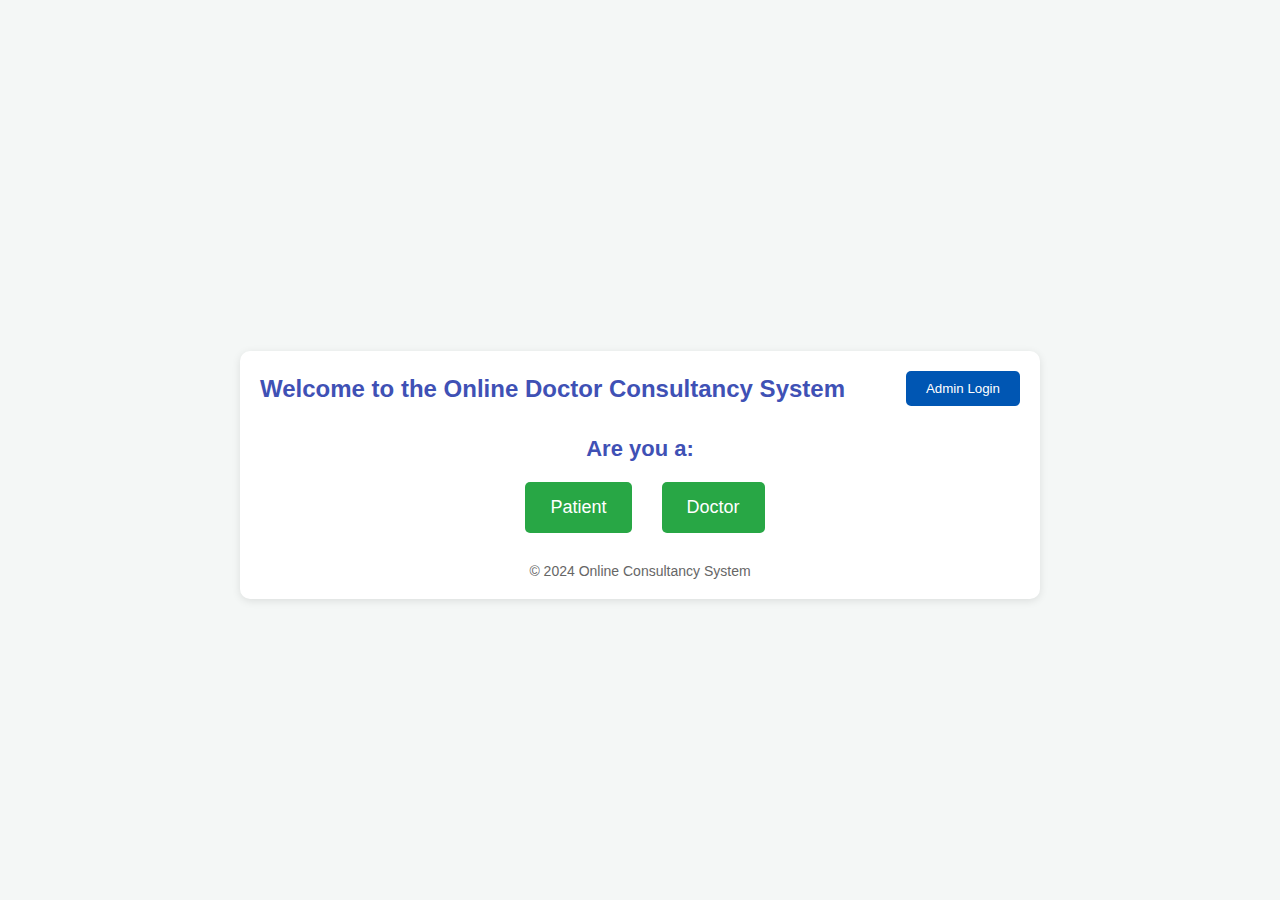
<file: index.html>
<!DOCTYPE html>
<html lang="en">
<head>
    <meta charset="UTF-8">
    <meta name="viewport" content="width=device-width, initial-scale=1.0">
    <title>Online Consultancy System</title>
    <link rel="stylesheet" href="styles.css">
</head>
<body>
    <div class="container">
        <header>
            <h1>Welcome to the Online Doctor Consultancy System</h1>
            <button class="admin-login" onclick="adminLogin()">Admin Login</button>
        </header>
        <main>
            <div class="user-selection">
                <h2>Are you a:</h2>
                <div class="options">
                    <button class="option-btn" onclick="selectRole('Patient')">Patient</button>
                    <button class="option-btn" onclick="selectRole('Doctor')">Doctor</button>
                </div>
            </div>
        </main>
        <footer>
            <p>&copy; 2024 Online Consultancy System</p>
        </footer>
    </div>
    <script src="script.js"></script>
</body>
</html>
</file>
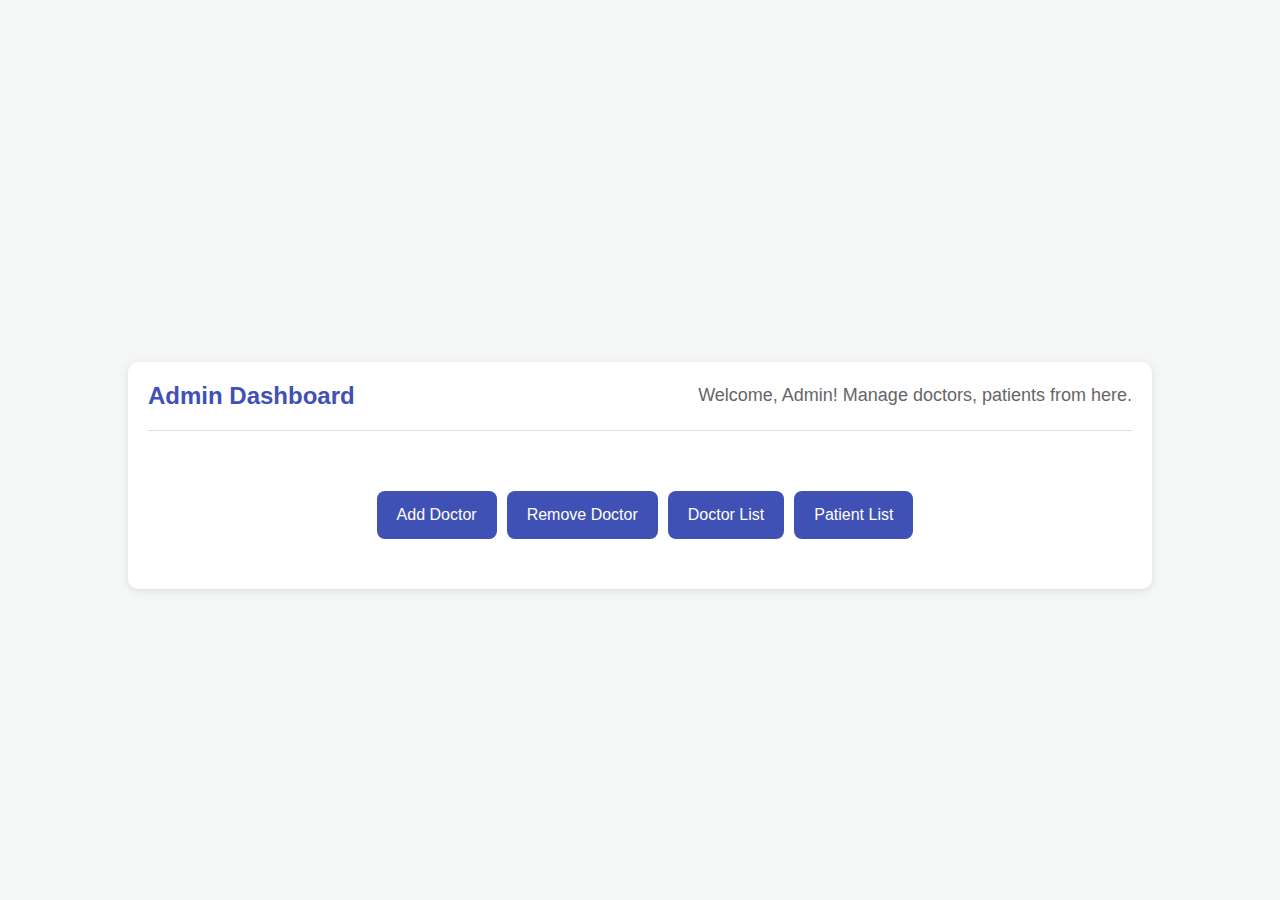
<file: admin-home.html>
<!DOCTYPE html>
<html lang="en">
<head>
    <meta charset="UTF-8">
    <meta name="viewport" content="width=device-width, initial-scale=1.0">
    <title>Admin Home</title>
    <link rel="stylesheet" href="styles.css">
</head>
<body>
    <div class="admin-container">
        <header class="admin-header">
            <h1>Admin Dashboard</h1>
            <p>Welcome, Admin! Manage doctors, patients from here.</p>
        </header>
        <main>
            <section class="admin-actions">
                <button class="action-btn" onclick="showAddDoctorForm()">Add Doctor</button>
                <button class="action-btn" onclick="showRemoveDoctorForm()">Remove Doctor</button>
                <button class="action-btn" onclick="showDoctorList()">Doctor List</button>
                <button class="action-btn" onclick="showPatientList()">Patient List</button>
            </section>
            <section id="addDoctorForm" class="form-section hidden">
                <h2>Add Doctor</h2>
                <form onsubmit="addDoctor(event)">
                    <div class="form-group">
                        <label for="doctorName">Name:</label>
                        <input type="text" id="doctorName" required>
                    </div>
                    <div class="form-group">
                        <label for="doctorid">DoctorId:</label>
                        <input type="text" id="doctorid" required>
                    </div>
                    <div class="form-group">
                        <label for="doctorPhone">Phone Number:</label>
                        <input type="text" id="doctorPhone" required>
                    </div>
                    <div class="form-group">
                        <label for="doctorSpecialization">Specialization:</label>
                        <input type="text" id="doctorSpecialization" required>
                    </div>
                    <div class="form-group">
                        <label for="doctorexperience">Experience:</label>
                        <input type="text" id="doctorexperience" required>
                    </div>
                    <div class="form-group">
                        <label for="doctorqualifi">Qualifications:</label>
                        <input type="text" id="doctorqualifi" required>
                    </div>
                    <button type="submit" class="submit-btn">Add Doctor</button>
                </form>
            </section>
            <section id="removeDoctorForm" class="form-section hidden">
                <h2>Remove Doctor</h2>
                <form onsubmit="removeDoctor(event)">
                    <div class="form-group">
                        <label for="removeDoctorName">Doctor Name:</label>
                        <input type="text" id="removeDoctorName" required>
                    </div>
                    <button type="submit" class="submit-btn">Remove Doctor</button>
                </form>
            </section>           
            <section id="doctorList" class="list-section hidden">
                <h2>Doctor List</h2>
                <ul id="doctorListItems">          
                </ul>
            </section>
    <section id="patientList" class="list-section hidden">
                <h2>Patient List</h2>
                <ul id="patientListItems">         
                </ul>
            </section>
            <section id="paymentForm" class="form-section hidden">
                <h2>Payment Bill for Patients</h2>
                <form onsubmit="addPayment(event)">
                    <div class="form-group">
                        <label for="patientName">Patient Name:</label>
                        <input type="text" id="patientName" required>
                    </div>
                    <div class="form-group">
                        <label for="paymentAmount">Amount:</label>
                        <input type="number" id="paymentAmount" required>
                    </div>
                    <button type="submit" class="submit-btn">Add Payment</button>
                </form>
            </section>
        </main>
    </div>
    <script src="script.js"></script>
</body>
</html>
</file>
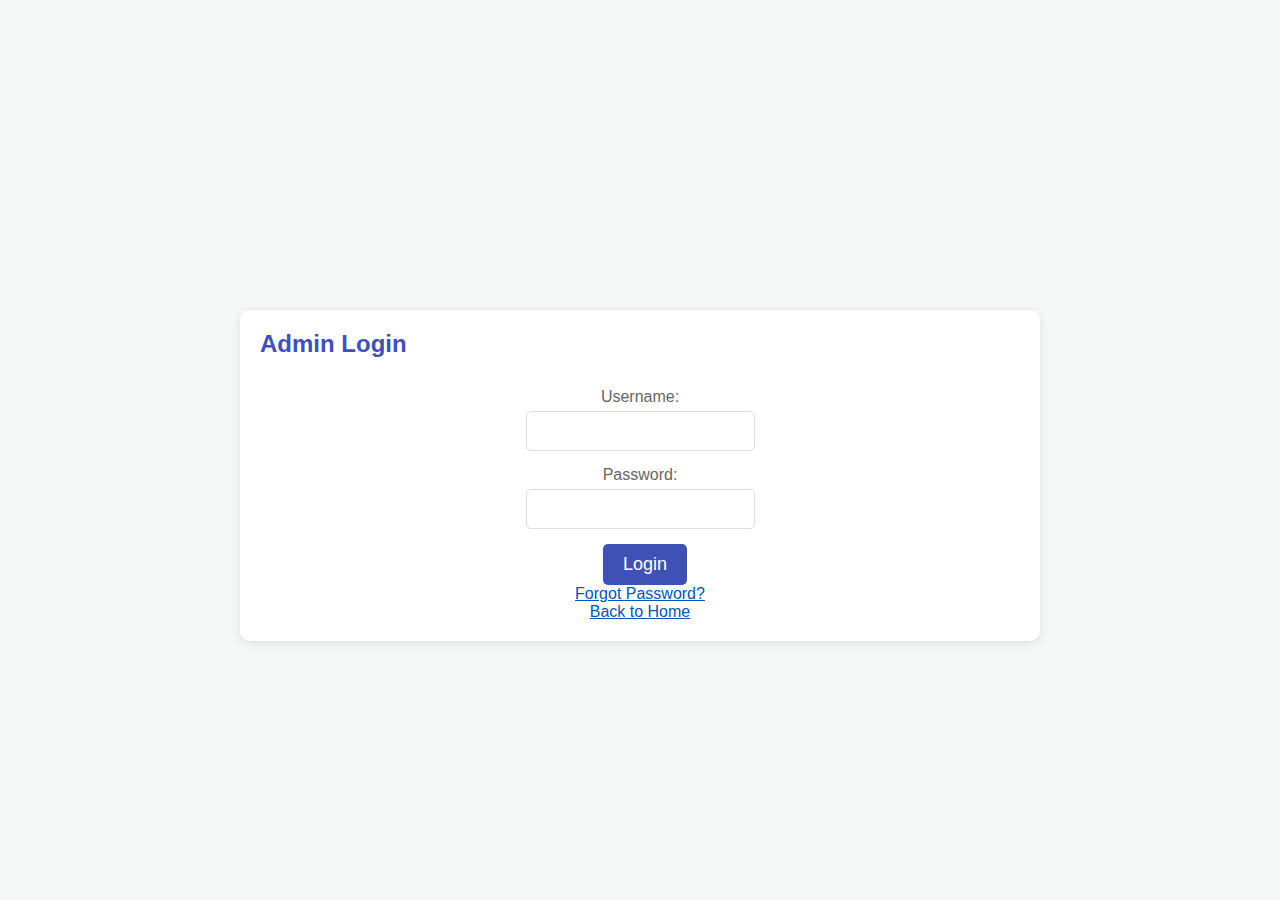
<file: admin-login.html>
<!DOCTYPE html>
<html lang="en">
<head>
    <meta charset="UTF-8">
    <meta name="viewport" content="width=device-width, initial-scale=1.0">
    <title>Admin Login</title>
    <link rel="stylesheet" href="styles.css">
</head>
<body>
    <div class="container">
        <header>
            <h1>Admin Login</h1>
        </header>
        <main>
            <form id="adminLoginForm" onsubmit="return loginAdmin(event)">
                <div class="form-group">
                    <label for="adminUsername">Username:</label>
                    <input type="text" id="adminUsername" required>
                </div>
                <div class="form-group">
                    <label for="adminPassword">Password:</label>
                    <input type="password" id="adminPassword" required>
                </div>
                <button type="submit" class="submit-btn">Login</button>
                <p><a href="#" onclick="sendPasswordReset()">Forgot Password?</a></p>
            </form>
            <p><a href="index.html">Back to Home</a></p>
        </main>
    </div>
    <script src="script.js"></script>
</body>
</html>
</file>
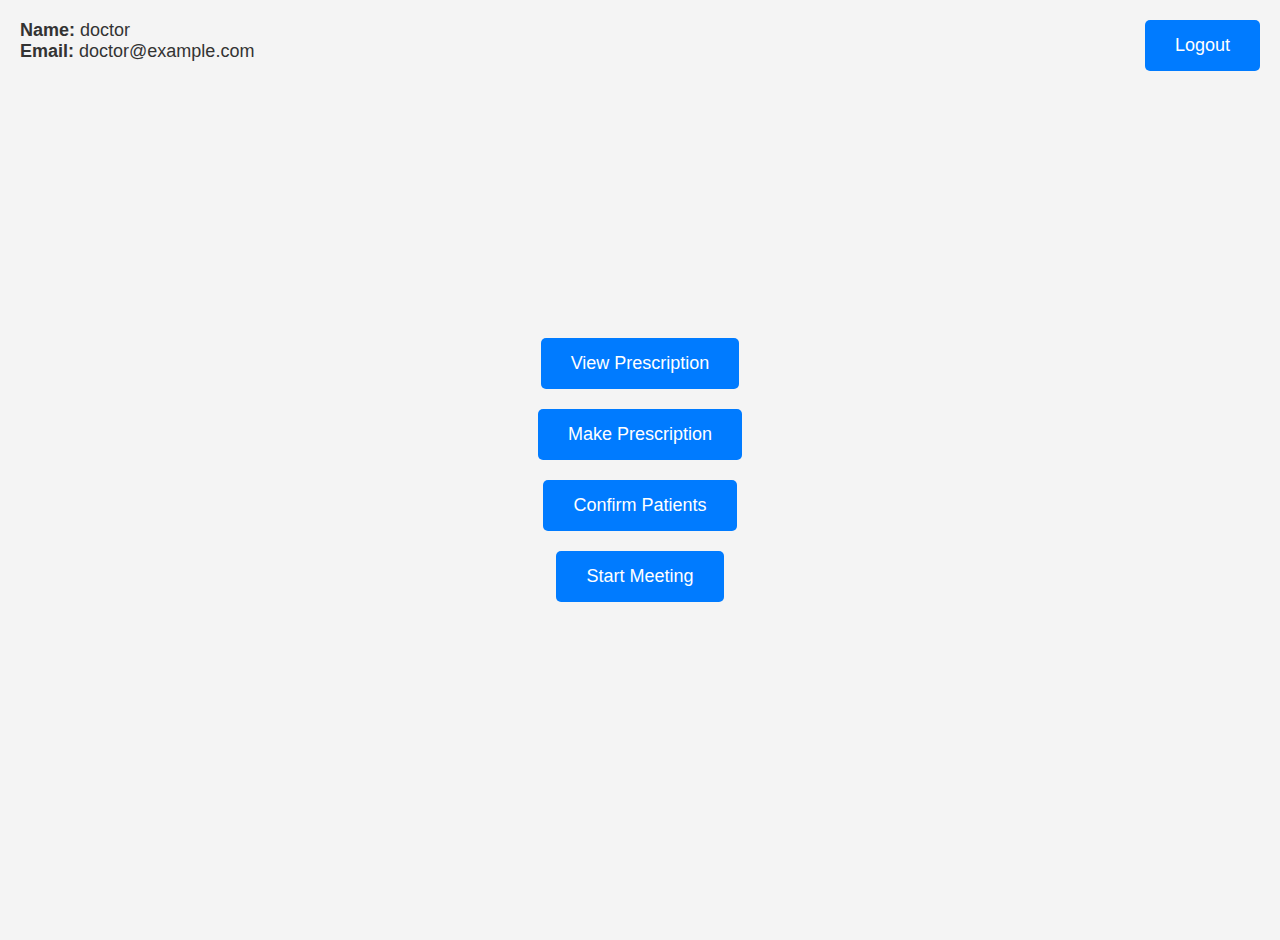
<file: doctor-home.html>
<!DOCTYPE html>
<html lang="en">
<head>
    <meta charset="UTF-8">
    <meta name="viewport" content="width=device-width, initial-scale=1.0">
    <title>Doctor Home Page</title>
    <style>
        body {
            font-family: Arial, sans-serif;
            margin: 0;
            padding: 0;
            background-color: #f4f4f4;
        }
        .container {
            display: flex;
            flex-direction: column;
            align-items: center;
            justify-content: center;
            height: 100vh;
            padding: 20px;
            position: relative;
        }
        .profile {
            position: absolute;
            top: 20px;
            left: 20px;
        }
        .profile p {
            margin: 0;
            font-size: 18px;
            color: #333;
        }
        .logout {
            position: absolute;
            top: 20px;
            right: 20px;
        }
        .buttons {
            display: flex;
            flex-direction: column;
            align-items: center;
            gap: 20px;
        }
        button {
            padding: 15px 30px;
            font-size: 18px;
            background-color: #007bff;
            color: white;
            border: none;
            border-radius: 5px;
            cursor: pointer;
        }
        button:hover {
            background-color: #0056b3;
        }
        .section {
            display: none;
            margin-top: 20px;
        }
        .section ul {
            list-style-type: none;
            padding: 0;
        }
        .section ul li {
            background-color: #e0e0e0;
            padding: 10px;
            margin: 5px 0;
            border-radius: 5px;
        }
        .textarea-container {
            margin-top: 10px;
        }
        textarea {
            width: 100%;
            height: 100px;
            padding: 10px;
            margin-top: 10px;
            border-radius: 5px;
            border: 1px solid #ccc;
        }
    </style>
</head>
<body>
    <div class="container">
        <div class="profile">
            <p><strong>Name:</strong> <span id="doctorName"></span></p>
            <p><strong>Email:</strong> <span id="doctorEmail"></span></p>
        </div>
        <div class="logout">
            <button onclick="logout()">Logout</button>
        </div>
        <div class="buttons">
            <button id="viewPrescriptionBtn">View Prescription</button>
            <button id="makePrescriptionBtn">Make Prescription</button>
            <button id="confirmPatientBtn">Confirm Patients</button>
            <button id="startMeetingBtn">Start Meeting</button>
        </div>
        <div class="section" id="viewPrescriptionSection">
            <h3>Patient Prescriptions:</h3>
            <ul id="prescriptionList"></ul>
        </div>
        <div class="section" id="makePrescriptionSection">
            <h3>Make a Prescription:</h3>
            <select id="patientSelect">
                <option value="">-- Select Patient --</option>
                <option value="Swetha">Swetha</option>
                <option value="Harsha Vardhan">Harsha Vardhan</option>
                <option value="Rohith">Rohith</option>
            </select>
            <div class="textarea-container" id="prescriptionTextarea" style="display: none;">
                <textarea id="prescriptionText" placeholder="Enter prescription details..."></textarea>
                <button onclick="savePrescription()">Save Prescription</button>
            </div>
        </div>
        <div class="section" id="confirmPatientSection">
            <h3>Patients Requesting for Appointment:</h3>
            <ul id="confirmPatientList"></ul>
        </div>
        <div class="section" id="startMeetingSection">
            <h3>Start Meeting:</h3>
            <ul id="meetingList"></ul>
        </div>
    </div>
    <script>
        const patients = {
            "Swetha": { prescription: "" },
            "Harsha Vardhan": { prescription: "" },
            "Rohith": { prescription: "" }
        };
        const requestingPatients = [
            { name: "Harsha Vardhan", meetingTime: "5:00 PM" },
            { name: "Rohith", meetingTime: "5:30 PM" }
        ];
        window.onload = function() {
            const email = localStorage.getItem('doctorEmail') || "doctor@example.com";
            const firstName = email.split('@')[0]; 
            document.getElementById('doctorName').textContent = firstName;
            document.getElementById('doctorEmail').textContent = email;
        };
        function logout() {
            localStorage.removeItem('doctorEmail');
            window.location.href = "index.html";
        }
        function hideAllSections() {
            document.getElementById("viewPrescriptionSection").style.display = "none";
            document.getElementById("makePrescriptionSection").style.display = "none";
            document.getElementById("confirmPatientSection").style.display = "none";
            document.getElementById("startMeetingSection").style.display = "none";
        }
        document.getElementById("viewPrescriptionBtn").addEventListener("click", function() {
            hideAllSections();
            const prescriptionList = document.getElementById("prescriptionList");
            prescriptionList.innerHTML = '';
            for (let patient in patients) {
                const li = document.createElement('li');
                li.textContent = `${patient}: ${patients[patient].prescription || 'No prescription yet'}`;
                prescriptionList.appendChild(li);
            }
            document.getElementById("viewPrescriptionSection").style.display = "block";
        });
        document.getElementById("makePrescriptionBtn").addEventListener("click", function() {
            hideAllSections();
            document.getElementById("makePrescriptionSection").style.display = "block";
        });
        document.getElementById("patientSelect").addEventListener("change", function() {
            const selectedPatient = this.value;
            if (selectedPatient) {
                document.getElementById("prescriptionTextarea").style.display = "block";
            } else {
                document.getElementById("prescriptionTextarea").style.display = "none";
            }
        });
        function savePrescription() {
            const selectedPatient = document.getElementById("patientSelect").value;
            const prescriptionText = document.getElementById("prescriptionText").value;
            if (selectedPatient && prescriptionText) {
                patients[selectedPatient].prescription = prescriptionText;
                alert("Prescription saved for " + selectedPatient);
                document.getElementById("prescriptionText").value = ''; // Clear textarea
            } else {
                alert("Please select a patient and enter a prescription.");
            }
        }
        document.getElementById("confirmPatientBtn").addEventListener("click", function() {
            hideAllSections();
            const confirmPatientList = document.getElementById("confirmPatientList");
            confirmPatientList.innerHTML = '';
            requestingPatients.forEach(patient => {
                const li = document.createElement('li');
                li.innerHTML = `${patient.name} requests an appointment
                    <button onclick="confirmPatient('${patient.name}')">Confirm</button>`;
                confirmPatientList.appendChild(li);
            });
            document.getElementById("confirmPatientSection").style.display = "block";
        });
        function confirmPatient(patientName) {
            alert(`${patientName} confirmed for appointment`);
        }
        document.getElementById("startMeetingBtn").addEventListener("click", function() {
            hideAllSections();
            const meetingList = document.getElementById("meetingList");
            meetingList.innerHTML = '';
            requestingPatients.forEach(patient => {
                const li = document.createElement('li');
                li.innerHTML = `${patient.name} - Meeting at: ${patient.meetingTime} 
                    <button onclick="startMeeting('${patient.name}')">Start Meeting</button>`;
                meetingList.appendChild(li);
            });
            document.getElementById("startMeetingSection").style.display = "block";
        });
        function startMeeting(patientName) {
            alert(`Starting meeting with ${patientName}`);
        }
    </script>
</body>
</html>
</file>
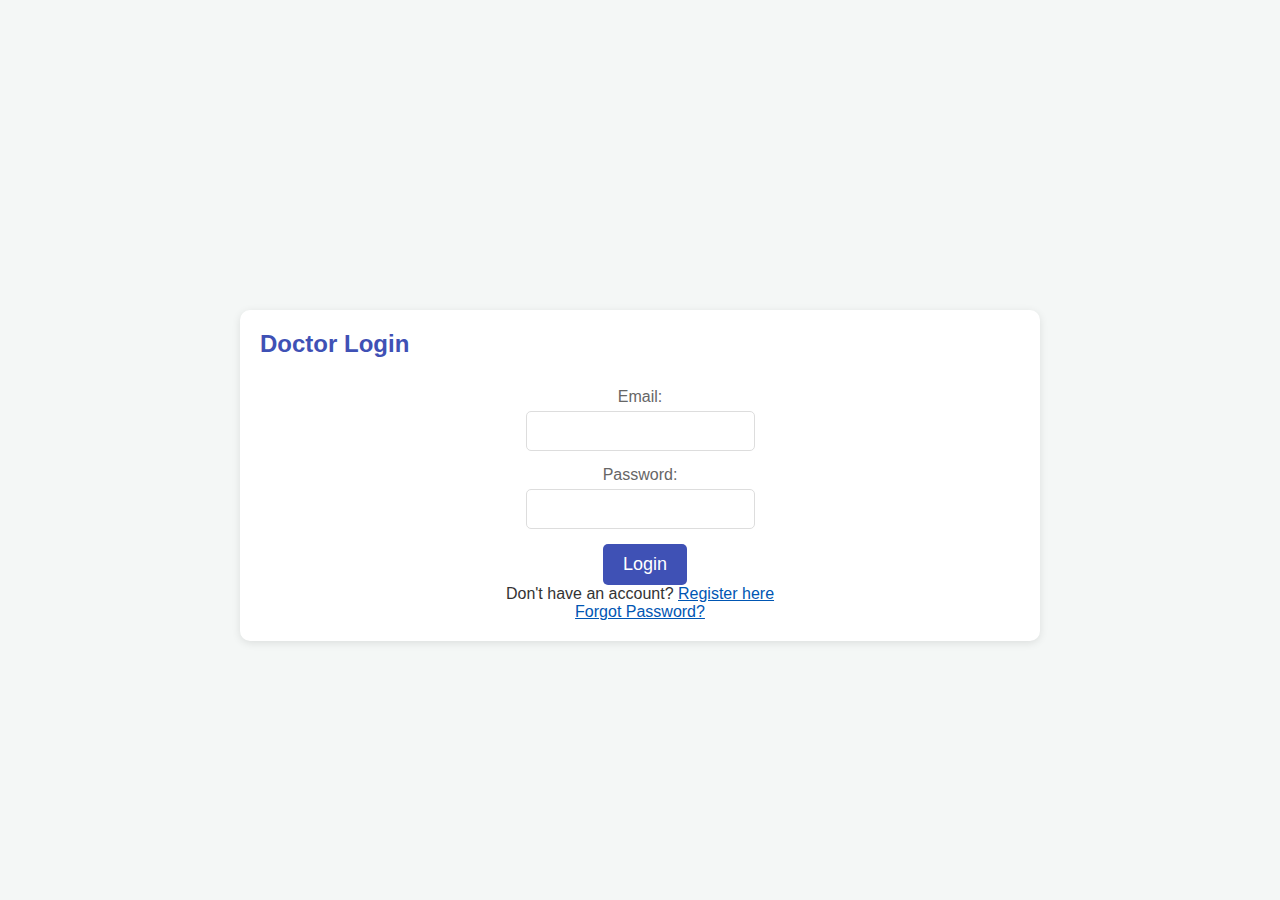
<file: doctor-login.html>
<!DOCTYPE html>
<html lang="en">
<head>
    <meta charset="UTF-8">
    <meta name="viewport" content="width=device-width, initial-scale=1.0">
    <title>Doctor Login</title>
    <link rel="stylesheet" href="styles.css">
</head>
<body>
    <div class="container">
        <header>
            <h1>Doctor Login</h1>
        </header>
        <main>
            <form onsubmit="loginDoctor(event)">
                <div class="form-group">
                    <label for="loginEmail">Email:</label>
                    <input type="email" id="loginEmail" required>
                </div>
                <div class="form-group">
                    <label for="loginPassword">Password:</label>
                    <input type="password" id="loginPassword" required>
                </div>
                <button type="submit" class="submit-btn">Login</button>
            </form>
            <p>Don't have an account? <a href="doctor-register.html">Register here</a></p>
            <p><a href="#" onclick="sendPasswordReset()">Forgot Password?</a></p>
        </main>
    </div>
    <script>
        function loginDoctor(event) {
            event.preventDefault();
            const email = document.getElementById('loginEmail').value;
            const password = document.getElementById('loginPassword').value;
            const storedEmail = localStorage.getItem('doctorEmail');
            const storedPassword = localStorage.getItem('doctorPassword');
            if (email === storedEmail && password === storedPassword) {
                alert("Login successful!");
                window.location.href = "doctor-home.html"; 
            } else {
                alert("Invalid email or password. Please try again.");
            }
        }
        function sendPasswordReset() {
    const email = document.getElementById('loginEmail').value;
    if (!email) {
        alert("Please enter your email to reset your password.");
        return;
    }
    alert(`A password reset link has been sent to ${email}.`);
}
    </script>
</body>
</html>
</file>
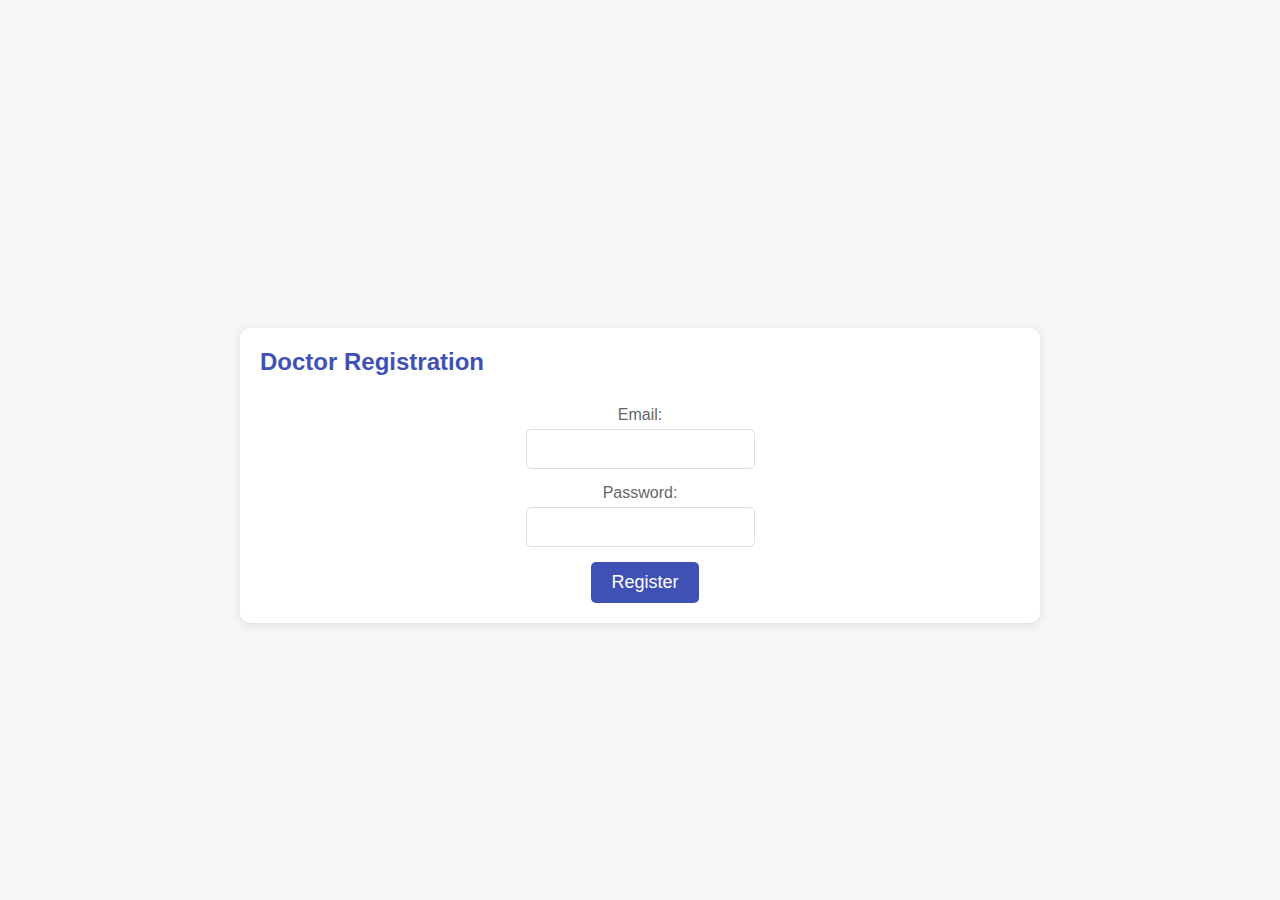
<file: doctor-register.html>
<!DOCTYPE html>
<html lang="en">
<head>
    <meta charset="UTF-8">
    <meta name="viewport" content="width=device-width, initial-scale=1.0">
    <title>Doctor Registration</title>
    <link rel="stylesheet" href="styles.css">
</head>
<body>
    <div class="container">
        <header>
            <h1>Doctor Registration</h1>
        </header>
        <main>
            <form onsubmit="registerDoctor(event)">
                <div class="form-group">
                    <label for="registerEmail">Email:</label>
                    <input type="email" id="registerEmail" required>
                </div>
                <div class="form-group">
                    <label for="registerPassword">Password:</label>
                    <input type="password" id="registerPassword" required>
                </div>
                <button type="submit" class="submit-btn">Register</button>
            </form>
        </main>
    </div>
    <script>
        function registerDoctor(event) {
            event.preventDefault();
            const email = document.getElementById('registerEmail').value;
            const password = document.getElementById('registerPassword').value;
            localStorage.setItem('doctorEmail', email);
            localStorage.setItem('doctorPassword', password);
            alert("Registration successful! You can now log in.");
            window.location.href = "index.html";
        }
    </script>
</body>
</html>
</file>
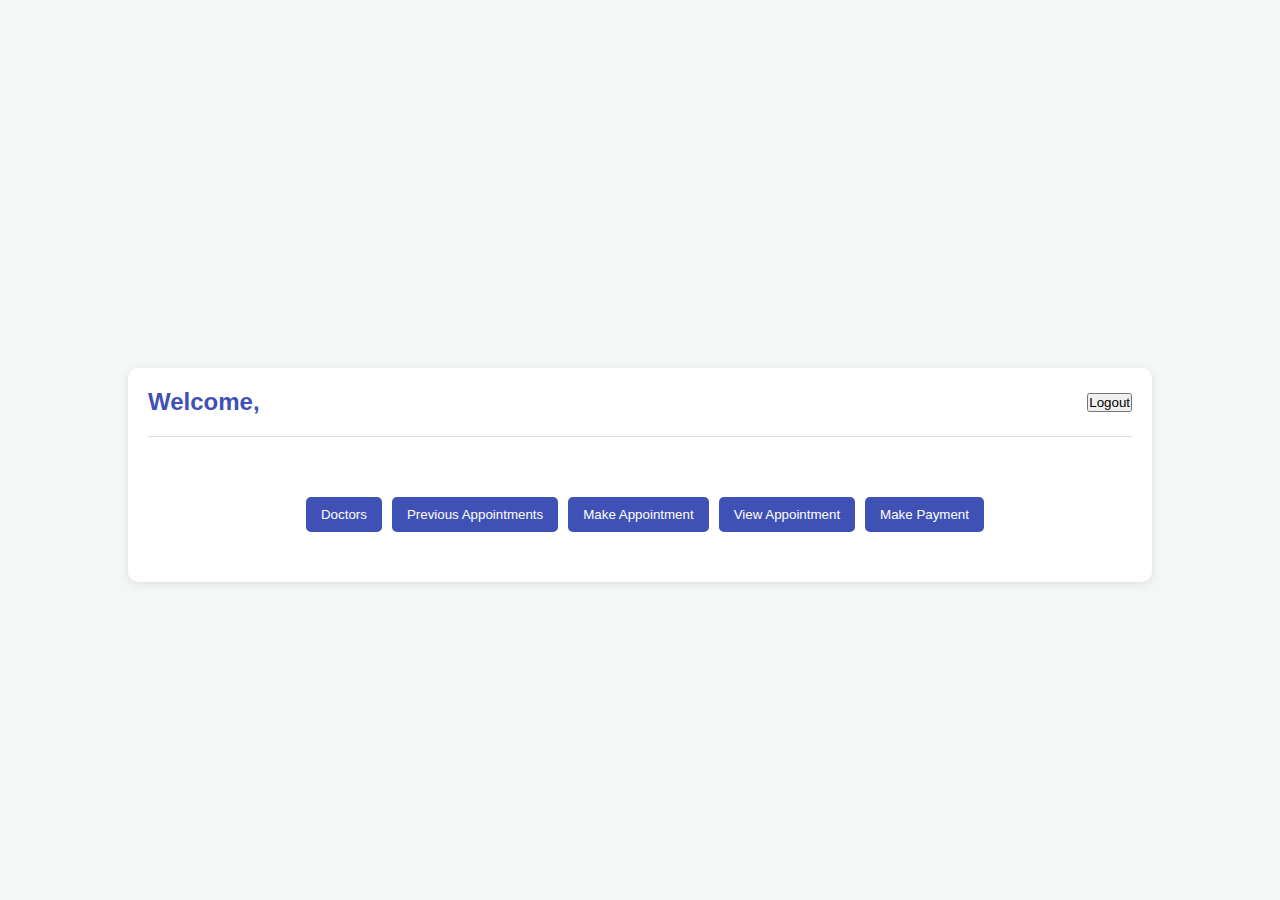
<file: patient-home.html>
<!DOCTYPE html>
<html lang="en">
<head>
    <meta charset="UTF-8">
    <meta name="viewport" content="width=device-width, initial-scale=1.0">
    <title>Patient Home</title>
    <link rel="stylesheet" href="styles.css">
</head>
<body>
    <div class="patient-container">
        <header class="patient-header">
            <h1>Welcome, <span id="patientName"></span></h1>
            <div class="profile-section">
                <span id="profileDetails"></span>
                <button onclick="logout()">Logout</button>
            </div>
        </header>
        <main>
            <nav class="patient-nav">
                <button onclick="showDoctorList()">Doctors</button>
                <button onclick="showPreviousAppointments()">Previous Appointments</button>
                <button onclick="showMakeAppointment()">Make Appointment</button>
                <button onclick="showViewAppointment()">View Appointment</button>
                <button onclick="showMakePayment()">Make Payment</button>
            </nav>
            <section id="doctorList" class="hidden">
                <h2>Available Doctors</h2>
                <ul id="doctorListItems"> </ul>
            </section>
            <section id="previousAppointments" class="hidden">
                <h2>Previous Appointments</h2>
                <ul id="previousAppointmentsList"></ul>
            </section>
            <section id="makeAppointment" class="hidden">
                <h2>Make Appointment</h2>
                <form onsubmit="bookAppointment(event)">
                    <div class="form-group">
                        <label for="appointmentDoctor">Select Doctor:</label>
                        <select id="appointmentDoctor" required></select>
                    </div>
                    <div class="form-group">
                        <label for="appointmentTime">Select Time:</label>
                        <input type="datetime-local" id="appointmentTime" required>
                    </div>
                    <div class="form-group">
                        <label for="appointmentProblem">Problem:</label>
                        <textarea id="appointmentProblem" required></textarea>
                    </div>
                    <button type="submit" class="submit-btn">Book Appointment</button>
                </form>
            </section>
            <section id="viewAppointment" class="hidden">
                <h2>Current Appointments</h2>
                <ul id="currentAppointmentList"></ul>
            </section>
            <section id="cancelAppointment" class="hidden">
                <h2>Cancel Appointment</h2>
                <ul id="cancelAppointmentList"></ul>
            </section>
          <section id="makePayment" class="hidden">
                <h2>Make Payment</h2>
                <p>Scan the QR code to pay ₹10</p>
                <ul id="paymentList" class="payment-list"></ul>
            </section>
        </main>
    </div>
    <script>
        function registerPatient(event) {
            event.preventDefault();
            const email = document.getElementById('registerEmail').value;
            const password = document.getElementById('registerPassword').value; 
            localStorage.setItem('patientEmail', email);
            localStorage.setItem('patientPassword', password);
            alert("Registration successful! You can now log in.");
            window.location.href = "index.html"; 
        }
        const doctors = [
    {
        name: "Dr. Chidvilasini",
        specialization: "Cardiology",
        availableTimes: ["5:00PM", "6:00PM"],
        experience: "15 years",
        qualifications: "MBBS, MD (Cardiology)",
        languages: ["English", "Hindi", "Telugu"]
    },
    {
        name: "Dr. Giri Prasad",
        specialization: "Dermatology",
        availableTimes: ["5:00PM", "6:00PM"],
        experience: "12 years",
        qualifications: "MBBS, MD (Dermatology)",
        languages: ["English", "Telugu"]
    },
    {
        name: "Dr. Jahnavi",
        specialization: "Dentist",
        availableTimes: ["5:00PM", "6:00PM"],
        experience: "5 years",
        qualifications: "BDS",
        languages: ["English", "Hindi", "Telugu"]
    },
    {
        name: "Dr.Raghu",
        specialization: "Nephrology",
        availableTimes: ["5:00PM", "6:00PM"],
        experience: "12 years",
        qualifications: "MBBS, MD (Nephrology)",
        languages: ["English", "Telugu"]
    }
];
        const appointments = [];
        const cancelledAppointments = [];

        window.onload = function() {
            const email = localStorage.getItem('patientEmail');
            const name = email.split('@')[0]; 
            document.getElementById('patientName').textContent = name;
            document.getElementById('profileDetails').textContent = email;
            const doctorSelect = document.getElementById('appointmentDoctor');
            doctors.forEach((doctor) => {
                const option = document.createElement('option');
                option.value = doctor.name;
                option.textContent = `${doctor.name} - ${doctor.specialization}`;
                doctorSelect.appendChild(option);
            });
        };
        function logout() {
            localStorage.removeItem('patientEmail');
            localStorage.removeItem('patientPassword');
            window.location.href = "index.html"; 
        }
        function showDoctorList() {
    document.getElementById('doctorList').classList.remove('hidden');
    document.getElementById('previousAppointments').classList.add('hidden');
    document.getElementById('makeAppointment').classList.add('hidden');
    document.getElementById('viewAppointment').classList.add('hidden');
    document.getElementById('makePayment').classList.add('hidden');
    const doctorListItems = document.getElementById('doctorListItems');
    doctorListItems.innerHTML = ''; 
    doctors.forEach(doctor => {
        const doctorCard = document.createElement('li');
        doctorCard.className = 'doctor-card';
        doctorCard.innerHTML = `
            <div class="doctor-info">
                <h3>${doctor.name}</h3>
                <p><strong>Specialization:</strong> ${doctor.specialization}</p>
                <p><strong>Available Times:</strong></p>
                <ul class="time-slots">
                    ${doctor.availableTimes.map(time => `<li>${time}</li>`).join('')}
                </ul>
                <button onclick="selectDoctor('${doctor.name}')" class="book-btn">Book Appointment</button>
            </div>
        `;
        doctorListItems.appendChild(doctorCard);
    });
}
function selectDoctor(doctorName) {
    document.getElementById('appointmentDoctor').value = doctorName;
    showMakeAppointment();
}
        function showPreviousAppointments() {
            document.getElementById('previousAppointments').classList.remove('hidden');
            document.getElementById('doctorList').classList.add('hidden');
            document.getElementById('makeAppointment').classList.add('hidden');
            document.getElementById('viewAppointment').classList.add('hidden');
            document.getElementById('makePayment').classList.add('hidden');
            const previousAppointmentsList = document.getElementById('previousAppointmentsList');
            previousAppointmentsList.innerHTML = ''; 
            if (appointments.length === 0) {
                previousAppointmentsList.innerHTML = '<li>No previous appointments found.</li>';
            } else {
                appointments.forEach(appointment => {
                    const li = document.createElement('li');
                    li.textContent = `${appointment.doctor} - ${appointment.time}: ${appointment.problem}`;
                    previousAppointmentsList.appendChild(li);
                });
            }
        }
        function showMakeAppointment() {
            document.getElementById('makeAppointment').classList.remove('hidden');
            document.getElementById('doctorList').classList.add('hidden');
            document.getElementById('previousAppointments').classList.add('hidden');
            document.getElementById('viewAppointment').classList.add('hidden');
            document.getElementById('makePayment').classList.add('hidden');
        }
        function bookAppointment(event) {
            event.preventDefault();
            const doctor = document.getElementById('appointmentDoctor').value;
            const time = document.getElementById('appointmentTime').value;
            const problem = document.getElementById('appointmentProblem').value;
            const appointment = { doctor, time, problem, status: 'Pending' };
            appointments.push(appointment);
            alert("Appointment booked successfully!");
            showViewAppointment();
        }
        function showViewAppointment() {
            document.getElementById('viewAppointment').classList.remove('hidden');
            document.getElementById('doctorList').classList.add('hidden');
            document.getElementById('previousAppointments').classList.add('hidden');
            document.getElementById('makeAppointment').classList.add('hidden');
            document.getElementById('makePayment').classList.add('hidden');
            const currentAppointmentList = document.getElementById('currentAppointmentList');
            currentAppointmentList.innerHTML = ''; 
            if (appointments.length === 0) {
                currentAppointmentList.innerHTML = '<li>No current appointments.</li>';
            } else {
                appointments.forEach((appointment, index) => {
                    const li = document.createElement('li');
                    li.textContent = `${appointment.doctor} - ${appointment.time}: ${appointment.problem} (Status: ${appointment.status})`;
                    const cancelButton = document.createElement('button');
                    cancelButton.textContent = 'Cancel';
                    cancelButton.onclick = function() {
                        cancelAppointment(index);
                    };
                    li.appendChild(cancelButton);
                    currentAppointmentList.appendChild(li);
                });
            }
        }
        function cancelAppointment(index) {
            const cancelledAppointment = appointments.splice(index, 1)[0];
            cancelledAppointments.push({ ...cancelledAppointment, status: 'Cancelled' });
            alert("Appointment cancelled successfully!");
            showViewAppointment();
            showPreviousAppointments();
        }

        function showMakePayment() {
    document.getElementById('makePayment').classList.remove('hidden');
    document.getElementById('doctorList').classList.add('hidden');
    document.getElementById('previousAppointments').classList.add('hidden');
    document.getElementById('makeAppointment').classList.add('hidden');
    document.getElementById('viewAppointment').classList.add('hidden');

    const paymentList = document.getElementById('paymentList');
    paymentList.innerHTML = '';

    if (appointments.length === 0) {
        paymentList.innerHTML = '<li>No appointments available for payment.</li>';
    } else {
        appointments.forEach((appointment, index) => {
            const li = document.createElement('li');
            li.innerHTML = `
                <div class="payment-item">
                    <p>${appointment.doctor} - ${appointment.time}: ₹10 (Status: ${appointment.status})</p>
                    <div class="qr-section">
                        <img src="WhatsApp Image 2024-10-25 at 21.29.38_2baece1c.jpg" alt="Payment QR Code" class="qr-code">
                        <button onclick="confirmPayment(${index})" class="pay-button" 
                            ${appointment.status === 'Confirmed' ? 'disabled' : ''}>
                            ${appointment.status === 'Confirmed' ? 'Payment Completed' : 'Confirm Payment'}
                        </button>
                    </div>
                </div>
            `;
            paymentList.appendChild(li);
        });
    }
}

function confirmPayment(index) {
    appointments[index].status = 'Confirmed';
    alert("Payment successful! Appointment confirmed.");
    showMakePayment(); 
}
    </script>
</body>
</html>
</file>
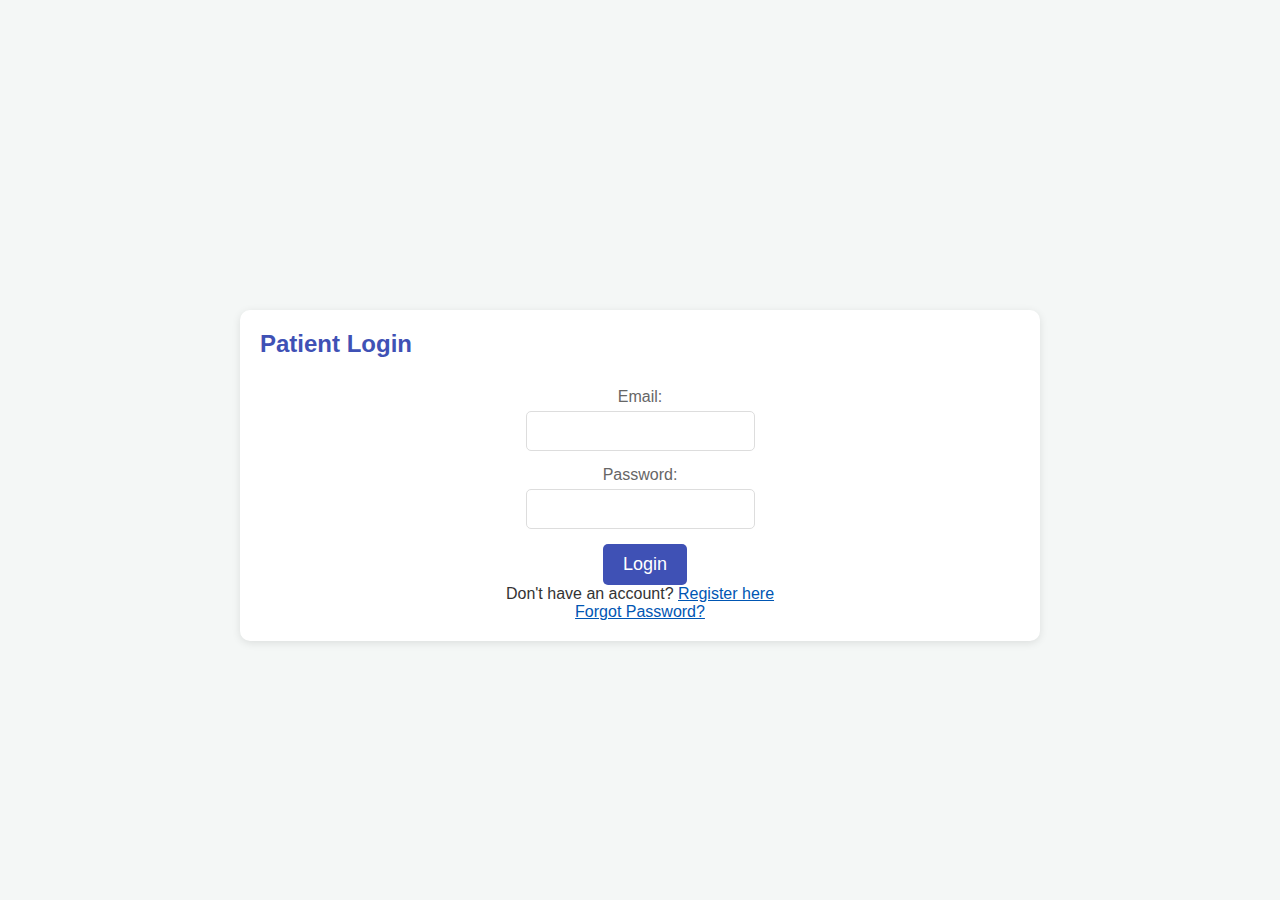
<file: patient-login.html>
<!DOCTYPE html>
<html lang="en">
<head>
    <meta charset="UTF-8">
    <meta name="viewport" content="width=device-width, initial-scale=1.0">
    <title>Patient Login</title>
    <link rel="stylesheet" href="styles.css">
</head>
<body>
    <div class="container">
        <header>
            <h1>Patient Login</h1>
        </header>
        <main>
            <form onsubmit="loginPatient(event)">
                <div class="form-group">
                    <label for="loginEmail">Email:</label>
                    <input type="email" id="loginEmail" required>
                    
                </div>
                <div class="form-group">
                    <label for="loginPassword">Password:</label>
                    <input type="password" id="loginPassword" required>
                </div>
                <button type="submit" class="submit-btn">Login</button>
            </form>
            <p>Don't have an account? <a href="patient-register.html">Register here</a></p>
            <p><a href="#" onclick="sendPasswordReset()">Forgot Password?</a></p>
        </main>
    </div>

    <script>
        function loginPatient(event) {
            event.preventDefault();
            const email = document.getElementById('loginEmail').value;
            const password = document.getElementById('loginPassword').value;
            const storedEmail = localStorage.getItem('patientEmail');
            const storedPassword = localStorage.getItem('patientPassword');
            if (email === storedEmail && password === storedPassword) {
                alert("Login successful!");
                window.location.href = "patient-home.html"; 
            } else {
                alert("Invalid email or password. Please try again.");
            }
        }
        function sendPasswordReset() {
    const email = document.getElementById('loginEmail').value;

    if (!email) {
        alert("Please enter your email to reset your password.");
        return;
    }

    alert(`A password reset link has been sent to ${email}.`);
   
}
    </script>
</body>
</html>
</file>
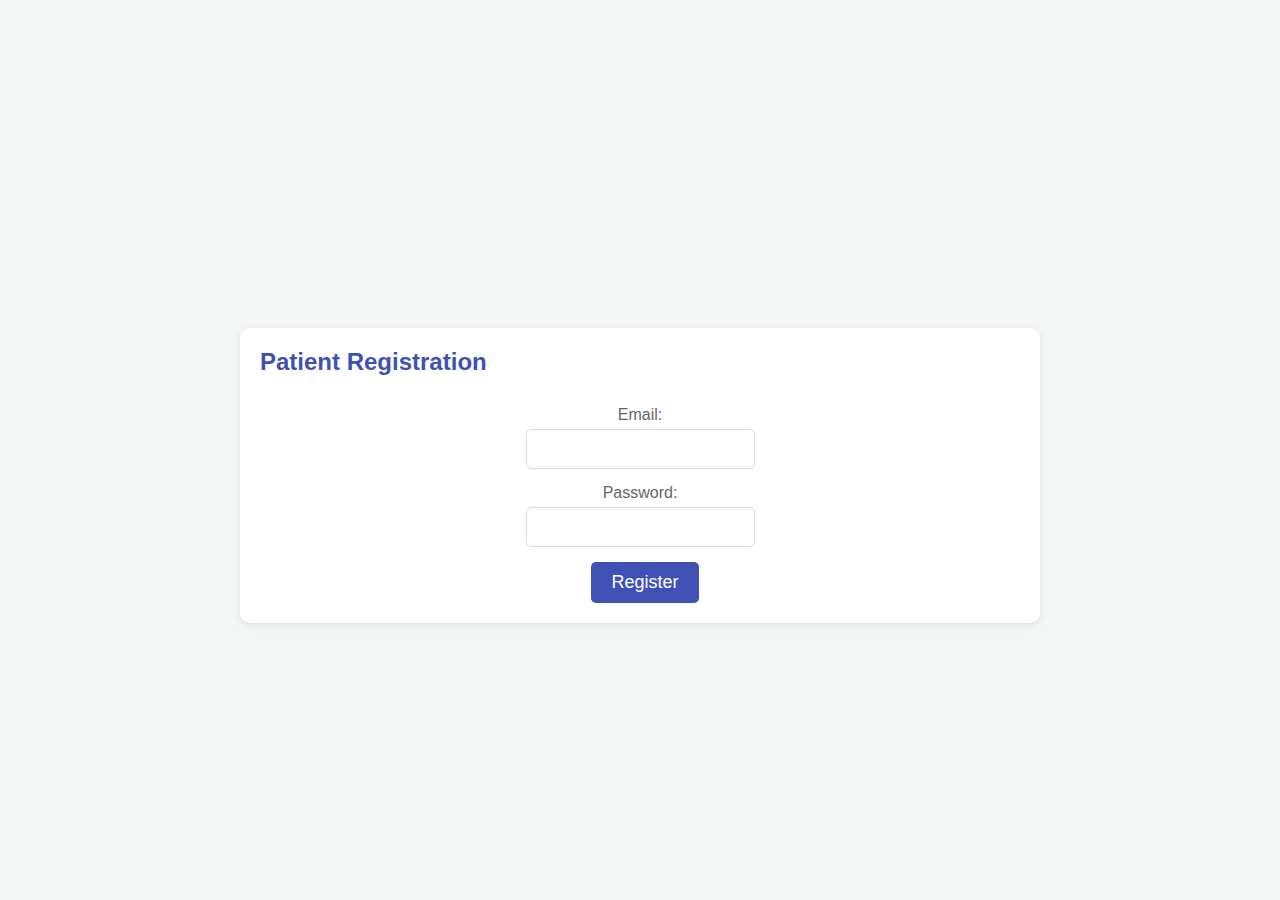
<file: patient-register.html>
<!DOCTYPE html>
<html lang="en">
<head>
    <meta charset="UTF-8">
    <meta name="viewport" content="width=device-width, initial-scale=1.0">
    <title>Patient Registration</title>
    <link rel="stylesheet" href="styles.css">
</head>
<body>
    <div class="container">
        <header>
            <h1>Patient Registration</h1>
        </header>
        <main>
            <form onsubmit="registerPatient(event)">
                <div class="form-group">
                    <label for="registerEmail">Email:</label>
                    <input type="email" id="registerEmail" required>
                </div>
                <div class="form-group">
                    <label for="registerPassword">Password:</label>
                    <input type="password" id="registerPassword" required>
                </div>
                <button type="submit" class="submit-btn">Register</button>
            </form>
        </main>
    </div>
    <script>
        function registerPatient(event) {
            event.preventDefault();
            const email = document.getElementById('registerEmail').value;
            const password = document.getElementById('registerPassword').value;
            localStorage.setItem('patientEmail', email);
            localStorage.setItem('patientPassword', password);
            alert("Registration successful! You can now log in.");
            window.location.href = "index.html"; 
        }
    </script>
</body>
</html>
</file>
<file: styles.css>
* {
    margin: 0;
    padding: 0;
    box-sizing: border-box;
}

body {
    font-family: 'Arial', sans-serif;
    background-color: #f4f4f4;
    color: #333;
    display: flex;
    flex-direction: column;
    align-items: center;
    justify-content: center;
    height: 100vh;
}

.container {
    width: 100%;
    max-width: 800px;
    text-align: center;
    background-color: white;
    border-radius: 10px;
    box-shadow: 0px 4px 8px rgba(0, 0, 0, 0.1);
    padding: 20px;
}

header {
    display: flex;
    justify-content: space-between;
    align-items: center;
    margin-bottom: 30px;
}

h1 {
    font-size: 24px;
    color: #0056b3;
}

.admin-login {
    background-color: #0056b3;
    color: white;
    padding: 10px 20px;
    border: none;
    border-radius: 5px;
    cursor: pointer;
}

.admin-login:hover {
    background-color: #003d80;
}

main {
    display: flex;
    flex-direction: column;
    align-items: center;
    justify-content: center;
}

.user-selection h2 {
    font-size: 22px;
    margin-bottom: 20px;
}

.options {
    display: flex;
    gap: 20px;
}

.option-btn {
    background-color: #28a745;
    color: white;
    padding: 15px 25px;
    border: none;
    border-radius: 5px;
    font-size: 18px;
    cursor: pointer;
    transition: background-color 0.3s ease;
}

.option-btn:hover {
    background-color: #218838;
}

footer {
    margin-top: 30px;
    color: #666;
}

footer p {
    font-size: 14px;
}
.form-group {
    margin-bottom: 20px;
}

label {
    display: block;
    margin-bottom: 5px;
    font-size: 16px;
}

input {
    width: 100%;
    padding: 10px;
    border: 1px solid #ccc;
    border-radius: 5px;
    font-size: 16px;
}

.submit-btn {
    background-color: #28a745;
    color: white;
    padding: 15px;
    border: none;
    border-radius: 5px;
    font-size: 18px;
    cursor: pointer;
}

.submit-btn:hover {
    background-color: #218838;
}

a {
    color: #0056b3;
}
.hidden {
    display: none;
}

.form-section {
    margin-top: 20px;
}

.list-section {
    margin-top: 20px;
}

ul {
    list-style-type: none;
    padding: 0;
}

ul li {
    margin-bottom: 10px;
}
body {
    font-family: 'Arial', sans-serif;
    margin: 0;
    padding: 0;
    background-color: #f4f7f6;
    color: #333;
}

h1, h2 {
    color: #3f51b5;
}
.admin-container {
    width: 80%;
    margin: 0 auto;
    padding: 20px;
    background-color: #fff;
    box-shadow: 0 2px 8px rgba(0, 0, 0, 0.1);
    border-radius: 10px;
    margin-top: 50px;
}
.admin-header {
    text-align: center;
    padding-bottom: 20px;
    border-bottom: 1px solid #ddd;
}

.admin-header p {
    font-size: 18px;
    color: #666;
}
.admin-actions {
    display: flex;
    justify-content: space-around;
    margin: 30px 0;
}

.action-btn {
    background-color: #3f51b5;
    color: white;
    padding: 15px 20px;
    font-size: 16px;
    border: none;
    border-radius: 8px;
    cursor: pointer;
    transition: background-color 0.3s ease;
}

.action-btn:hover {
    background-color: #303f9f;
}

.form-section, .list-section {
    margin-top: 20px;
    padding: 20px;
    border: 1px solid #ddd;
    border-radius: 8px;
    background-color: #fafafa;
}

.hidden {
    display: none;
}

.form-group {
    margin-bottom: 15px;
}

.form-group label {
    display: block;
    margin-bottom: 5px;
    color: #666;
}

.form-group input {
    width: 100%;
    padding: 10px;
    border: 1px solid #ddd;
    border-radius: 5px;
    font-size: 16px;
}

.submit-btn {
    background-color: #3f51b5;
    color: white;
    padding: 10px 20px;
    border: none;
    border-radius: 5px;
    cursor: pointer;
    transition: background-color 0.3s ease;
}

.submit-btn:hover {
    background-color: #303f9f;
}
ul {
    list-style-type: none;
    padding: 0;
}

ul li {
    background-color: #e8eaf6;
    padding: 10px;
    margin: 5px 0;
    border-radius: 5px;
    font-size: 16px;
    color: #333;
}

ul li:hover {
    background-color: #c5cae9;
}
body {
    font-family: 'Arial', sans-serif;
    margin: 0;
    padding: 0;
    background-color: #f4f7f6;
    color: #333;
}

h1, h2 {
    color: #3f51b5;
}
.container, .patient-container {
    width: 80%;
    margin: 0 auto;
    padding: 20px;
    background-color: #fff;
    box-shadow: 0 2px 8px rgba(0, 0, 0, 0.1);
    border-radius: 10px;
    margin-top: 50px;
}
.header, .patient-header {
    text-align: center;
    padding-bottom: 20px;
    border-bottom: 1px solid #ddd;
}

.profile-section {
    display: flex;
    justify-content: space-between;
    align-items: center;
}
.patient-nav {
    display: flex;
    justify-content: space-around;
    margin: 30px 0;
}

.patient-nav button {
    background-color: #3f51b5;
    color: white;
    padding: 10px 15px;
    border: none;
    border-radius: 5px;
    cursor: pointer;
    transition: background-color 0.3s ease;
}

.patient-nav button:hover {
    background-color: #303f9f;
}

.hidden {
    display: none;
}

.form-section, .list-section {
    margin-top: 20px;
    padding: 20px;
    border: 1px solid #ddd;
    border-radius: 8px;
    background-color: #fafafa;
}

.form-group {
    margin-bottom: 15px;
}

.form-group label {
    display: block;
    margin-bottom: 5px;
    color: #666;
}

.form-group input, .form-group select, .form-group textarea {
    width: 100%;
    padding: 10px;
    border: 1px solid #ddd;
    border-radius: 5px;
    font-size: 16px;
}

.submit-btn {
    background-color: #3f51b5;
    color: white;
    padding: 10px 20px;
    border: none;
    border-radius: 5px;
    cursor: pointer;
    transition: background-color 0.3s ease;
}

.submit-btn:hover {
    background-color: #303f9f;
}
ul {
    list-style-type: none;
    padding: 0;
}

ul li {
    background-color: #e8eaf6;
    padding: 10px;
    margin: 5px 0;
    border-radius: 5px;
    font-size: 16px;
    color: #333;
}

ul li:hover {
    background-color: #c5cae9;
}

button {
    margin-left: 10px;
}
.payment-item {
    border: 1px solid #ddd;
    padding: 15px;
    margin: 10px 0;
    border-radius: 5px;
    background-color: white;
}

.qr-section {
    display: flex;
    flex-direction: column;
    align-items: center;
    margin-top: 10px;
}

.qr-code {
    width: 200px;
    height: 200px;
    margin: 10px 0;
    border: 1px solid #ddd;
}

.pay-button {
    background-color: #4CAF50;
    color: white;
    padding: 10px 20px;
    border: none;
    border-radius: 5px;
    cursor: pointer;
    margin-top: 10px;
}

.pay-button:hover {
    background-color: #45a049;
}

.pay-button:disabled {
    background-color: #cccccc;
    cursor: not-allowed;
}
#doctorListItems {
    display: grid;
    grid-template-columns: repeat(auto-fit, minmax(300px, 1fr));
    gap: 20px;
    padding: 20px;
    list-style: none;
}

.doctor-card {
    background: white;
    border-radius: 8px;
    padding: 20px;
    box-shadow: 0 2px 4px rgba(0,0,0,0.1);
    transition: transform 0.2s;
}

.doctor-card:hover {
    transform: translateY(-5px);
    box-shadow: 0 4px 8px rgba(0,0,0,0.2);
}

.doctor-info h3 {
    color: #2c3e50;
    margin-bottom: 10px;
}

.doctor-info p {
    color: #666;
    margin: 5px 0;
}

.time-slots {
    list-style: none;
    padding: 0;
    margin: 10px 0;
}

.time-slots li {
    display: inline-block;
    background: #f0f0f0;
    padding: 5px 10px;
    margin: 2px;
    border-radius: 15px;
    font-size: 0.9em;
}

.book-btn {
    background: #007bff;
    color: white;
    border: none;
    padding: 8px 16px;
    border-radius: 4px;
    cursor: pointer;
    margin-top: 10px;
    transition: background 0.3s;
}

.book-btn:hover {
    background: #0056b3;
}

.doctor-info img {
    width: 100px;
    height: 100px;
    border-radius: 50%;
    margin-bottom: 10px;
}
.zoom-link {
    display: inline-block;
    margin-top: 10px;
    padding: 5px 10px;
    background-color: #2D8CFF;
    color: white;
    text-decoration: none;
    border-radius: 4px;
}

.zoom-link:hover {
    background-color: #2681F2;
}

.appointment-item {
    background-color: #f5f5f5;
    padding: 15px;
    margin: 10px 0;
    border-radius: 5px;
}
</file>
